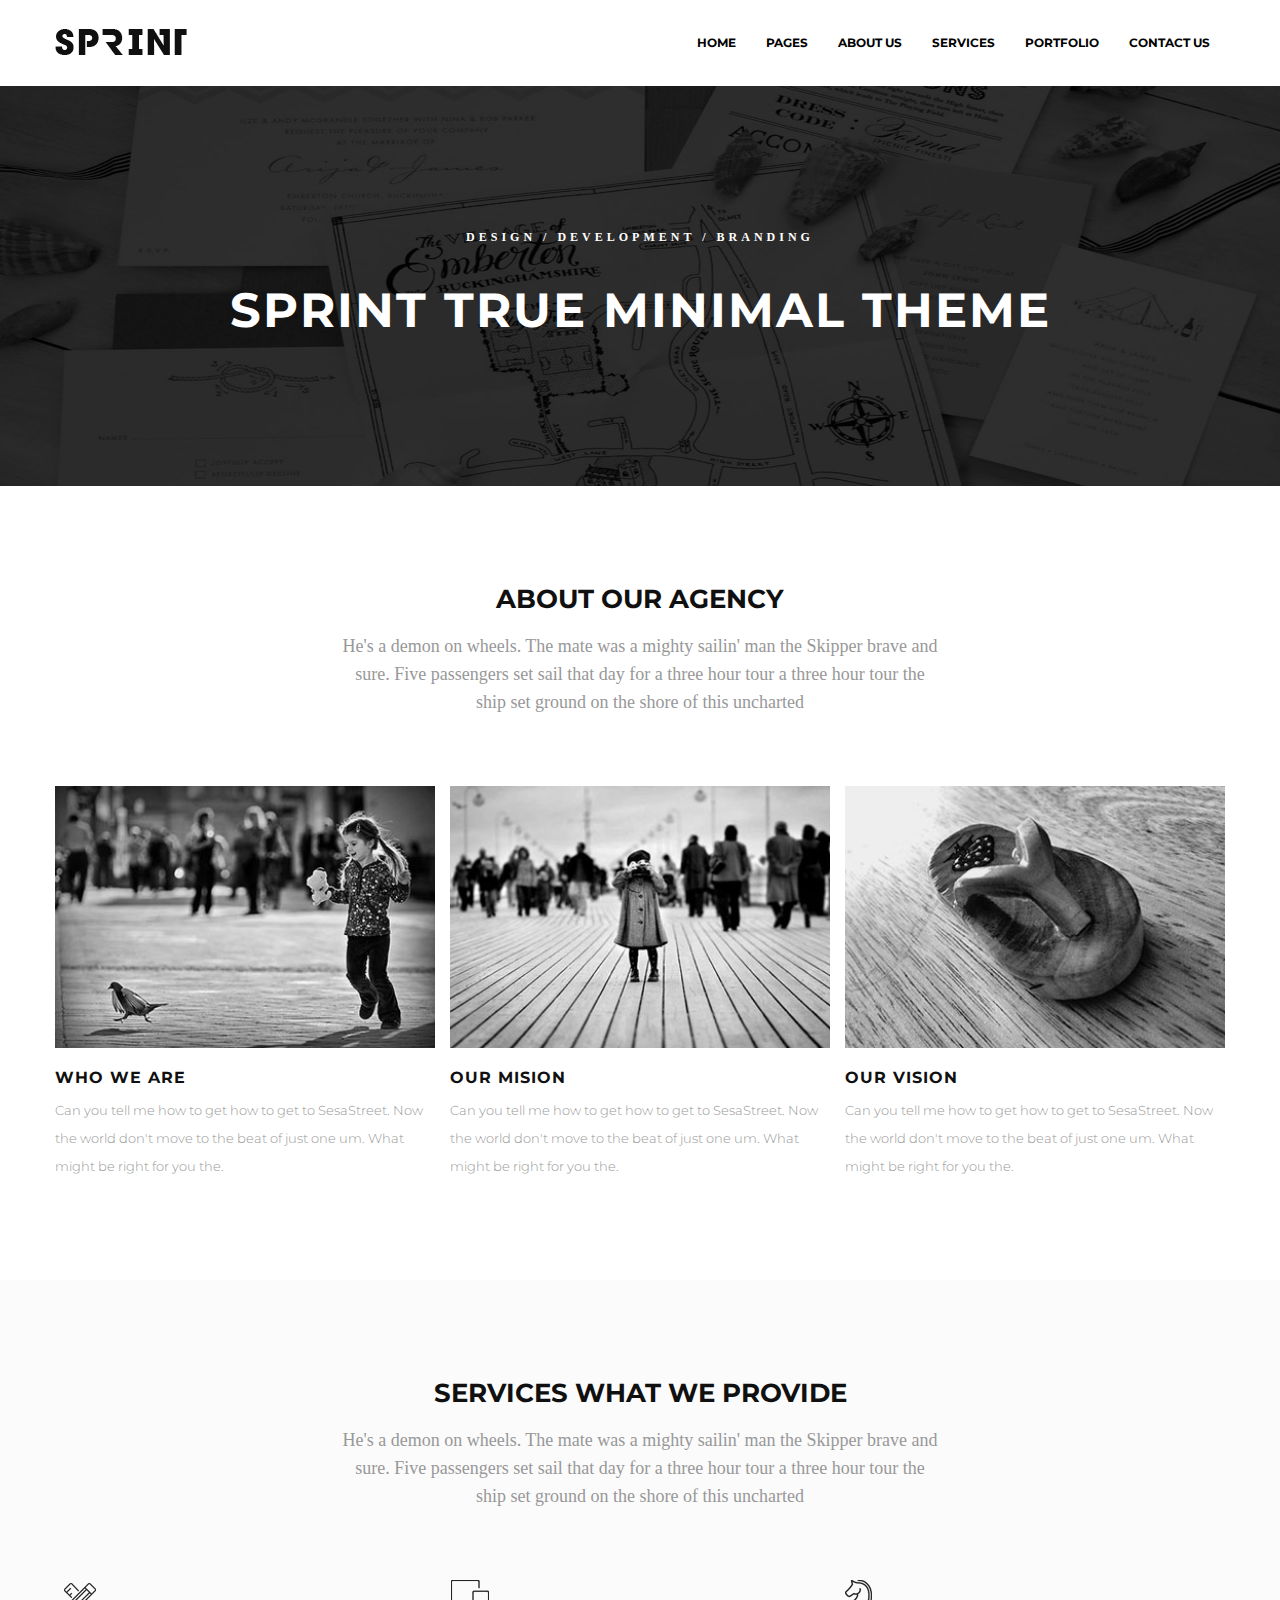
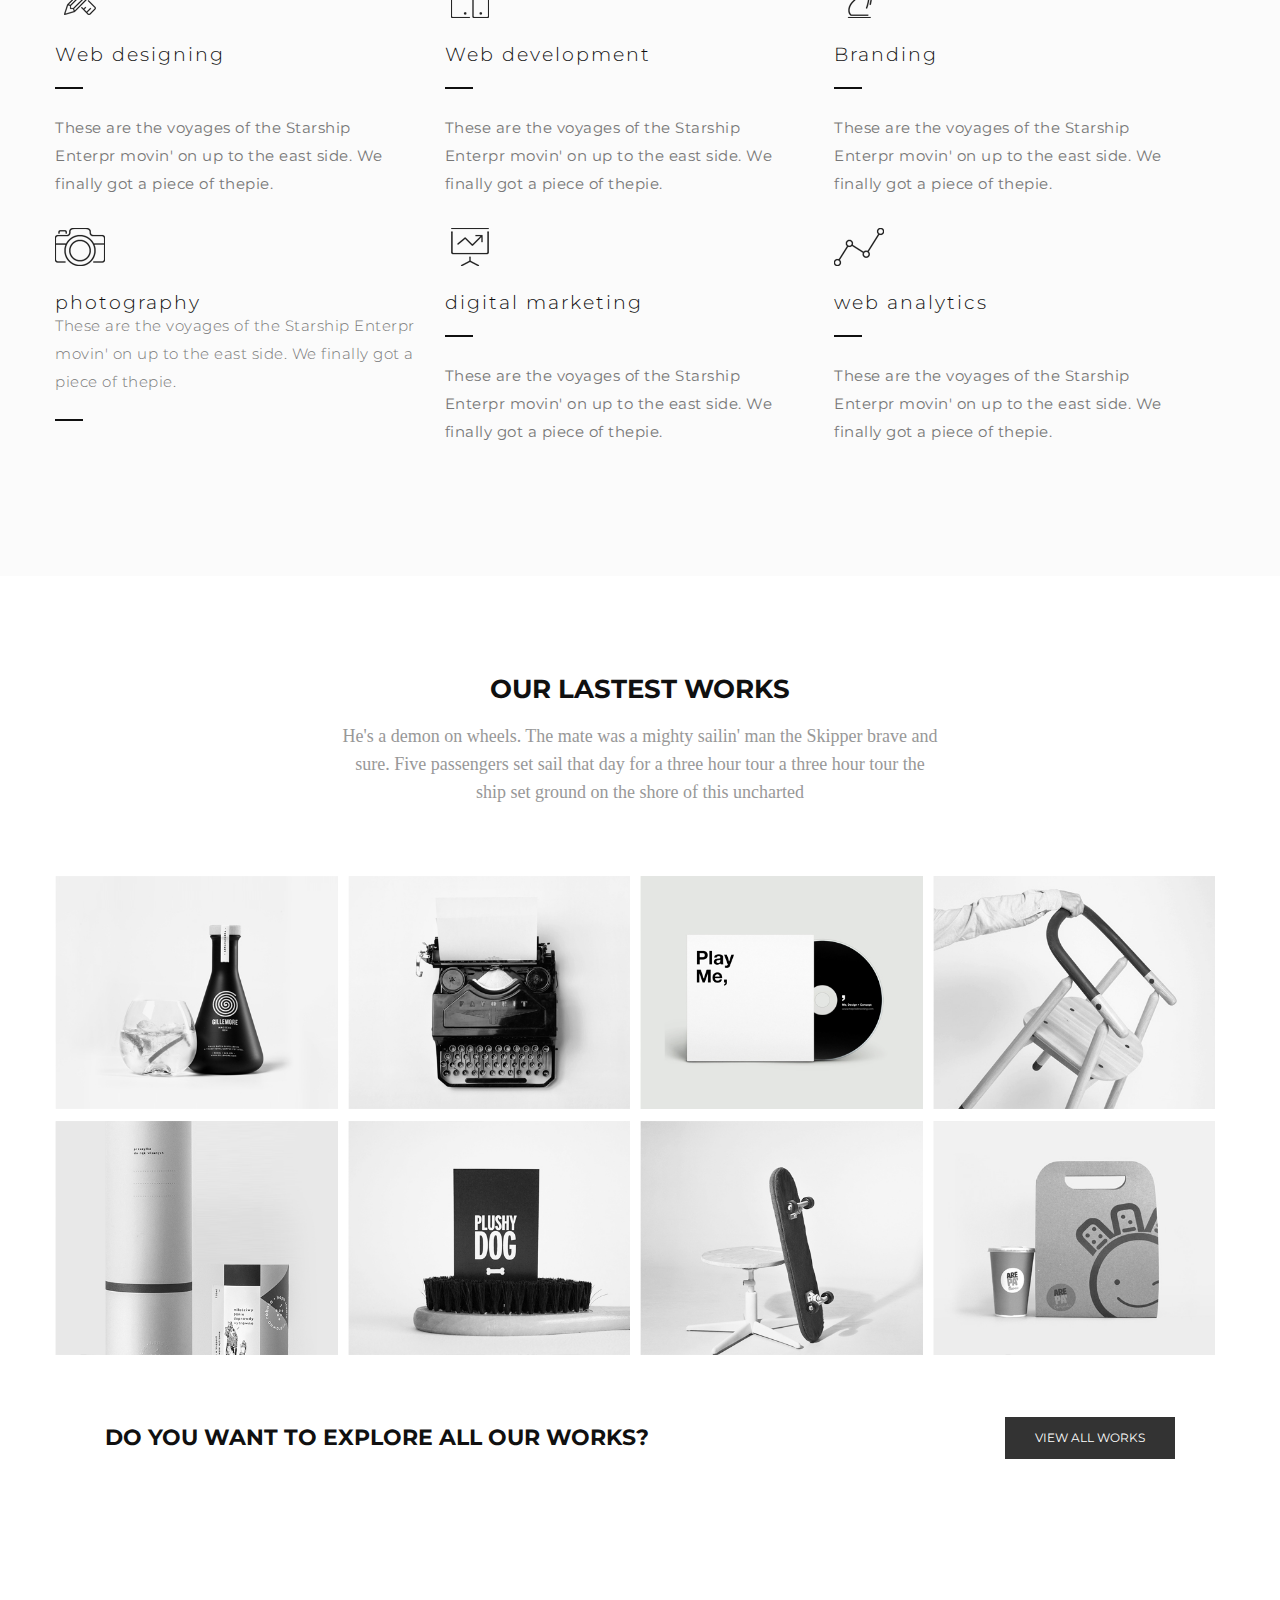
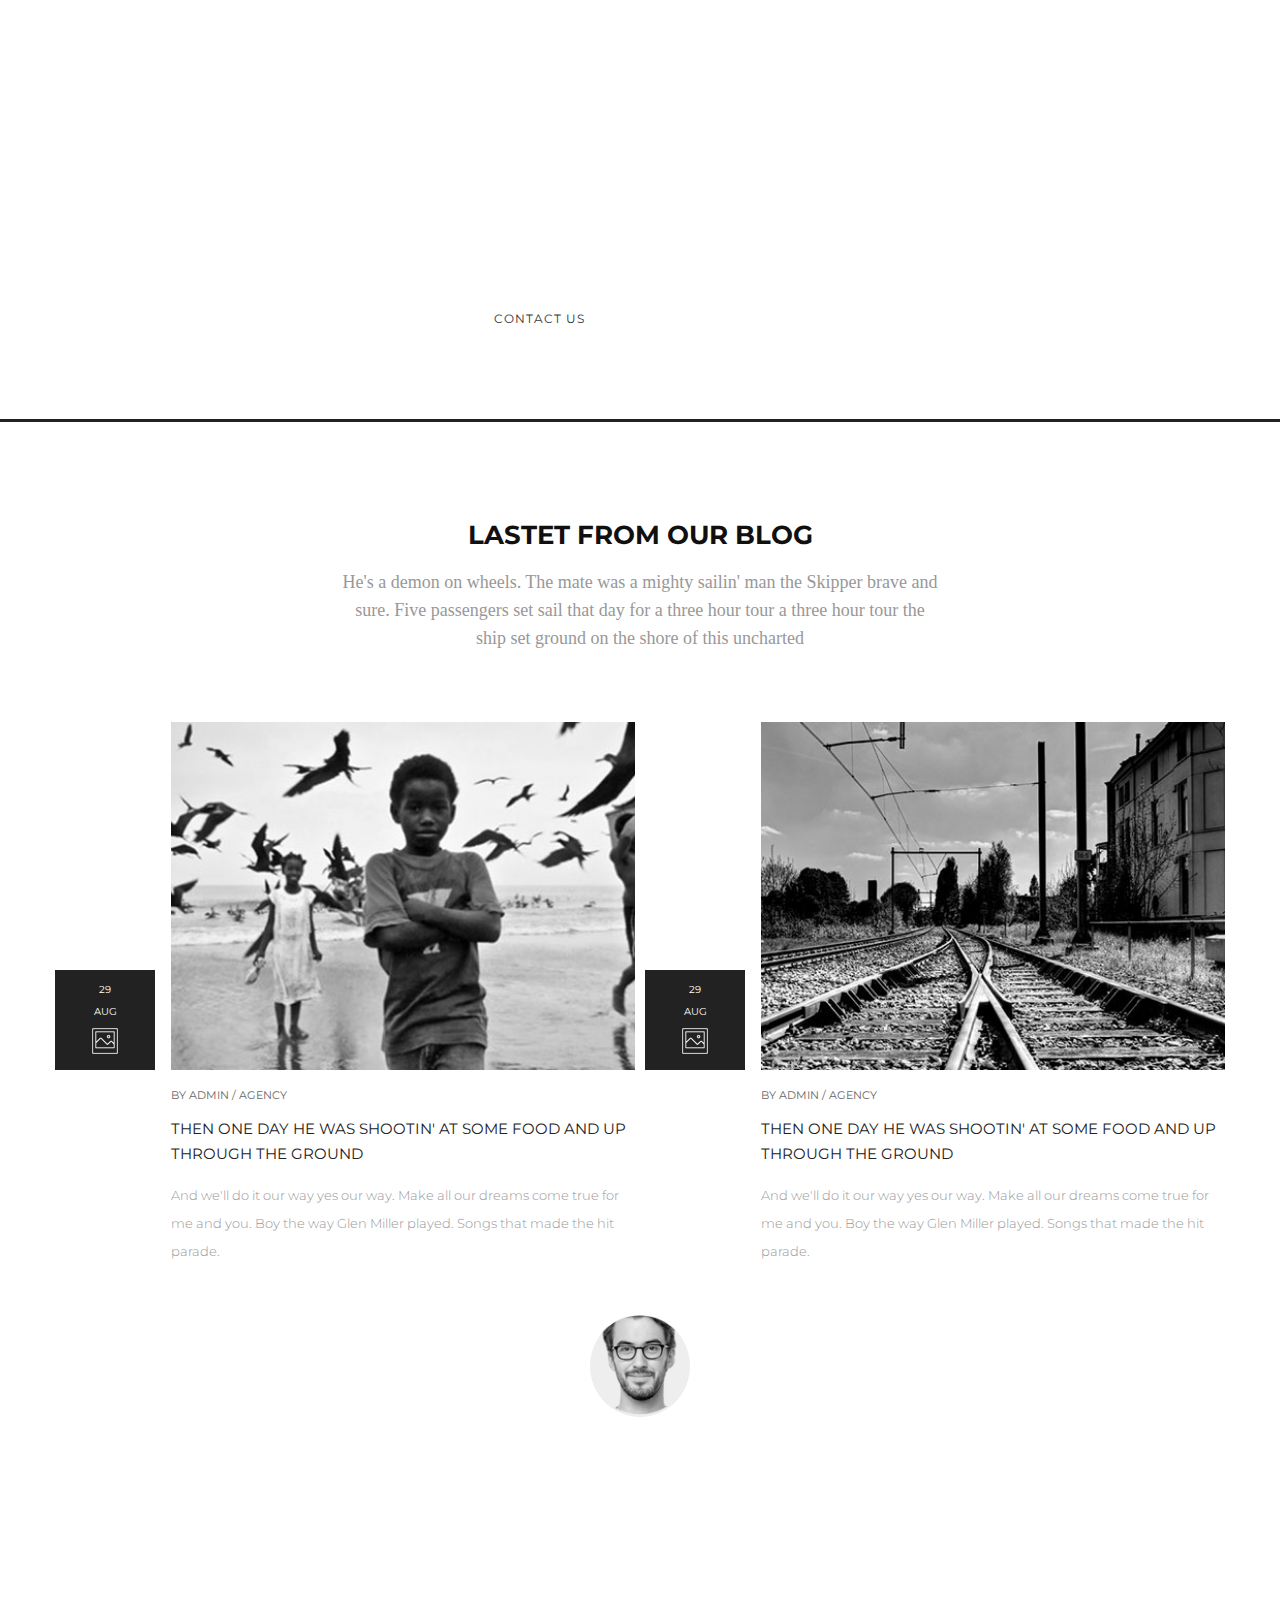
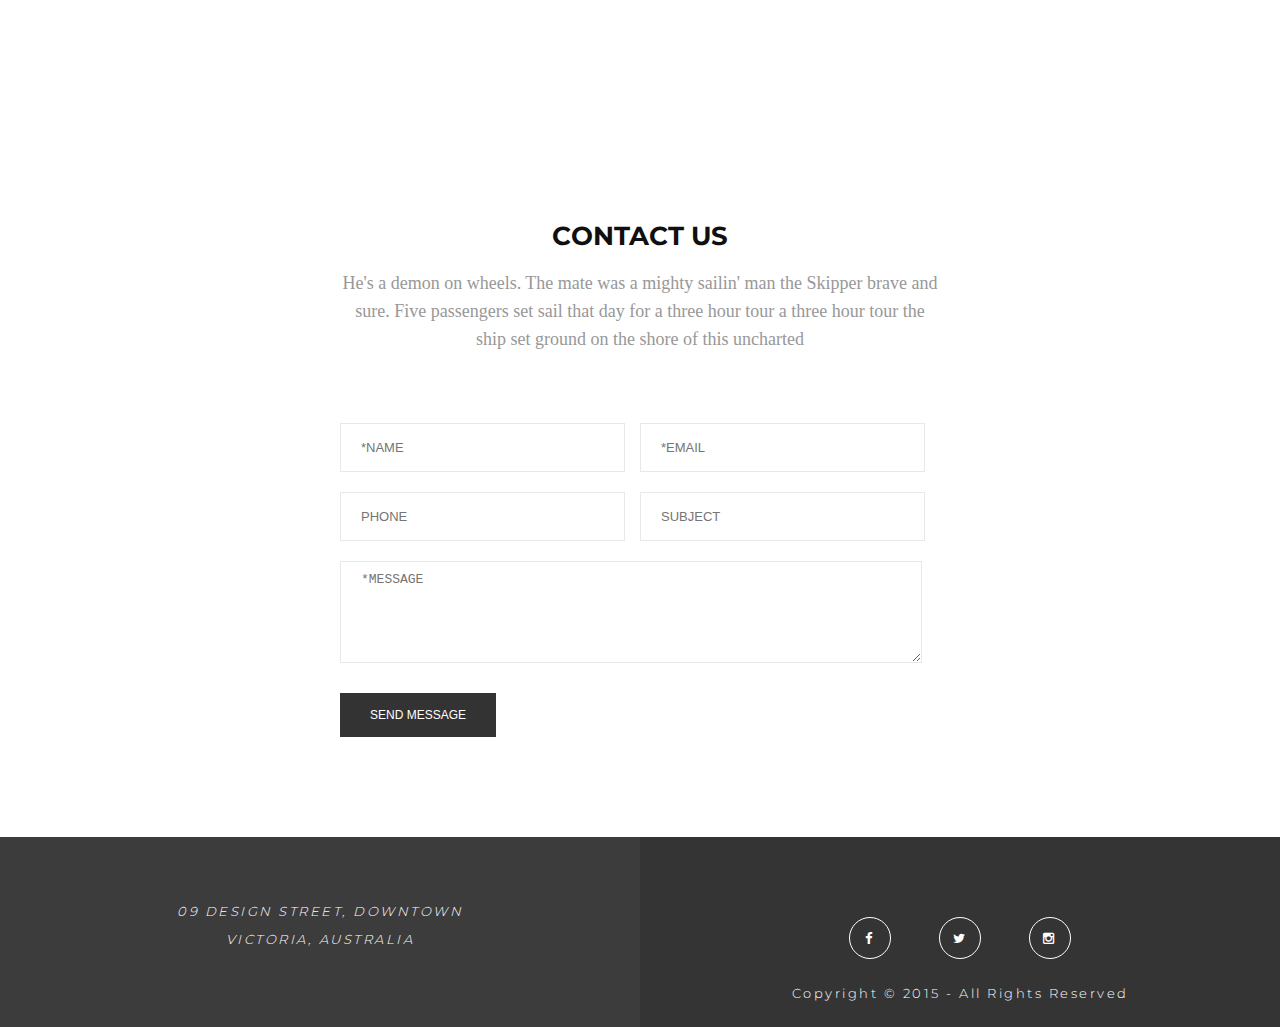
<file: index.html>
<!DOCTYPE html>
<html lang="en">
<head>
    <meta charset="UTF-8">
    <meta http-equiv="X-UA-Compatible" content="IE=edge">
    <meta name="viewport" content="width=device-width, initial-scale=1.0">
    <link rel="stylesheet" href="./reset.css" />
    <link rel="stylesheet" href="./style.css" />
    <link href="./font-awesome.min.css" rel="stylesheet" type="text/css" />
    <title>IronNetlify</title>
</head>
<body>
    <!--Header-->
    <header class="header">
        <section class="container">
            <div class="header__wrapper">
                <h1 class="header__logo">
                    <img src="./assets/img/logo.png"  alt="Sprint" />
                </h1>
                <nav class="header__navigation">
                    <ul>
                        <li class="header__navigation-item"><a href="#home" title="Home">Home</a></li>
                        <li class="header__navigation-item"><a href="#pages" title="Pages">Pages</a></li>
                        <li class="header__navigation-item"><a href="#about-us" title="Contact">About Us</a></li>
                        <li class="header__navigation-item"><a href="#services" title="Contact">Services</a></li>
                        <li class="header__navigation-item"><a href="#lastest-works" title="Portfolio">Portfolio</a></li>
                        <li class="header__navigation-item"><a href="#contact" title="Contact">Contact Us</a></li>
                    </ul>
                </nav>
            </div>
        </section>
    </header>
    <!--Header-->
    <!--Banner-->
    <section id="banner">
        <figure class="banner">
            <img class="banner__img" src="./assets/img/slide-1.jpeg" alt="slide"  role="presentation"/>
            <div class="banner__text" >
                <p class="banner__text-desc1">DESIGN / DEVELOPMENT / BRANDING</p>
                <p class="banner__text-desc2">SPRINT TRUE MINIMAL THEME</p>
            </div>
        </figure>
    </section>
    <!--Banner-->
    <!--About Us-->
    <section id="about-us" class="about-us section">
        <div class="container">
            <h3 class="section__title">ABOUT OUR AGENCY</h3>
            <p class="section__desc"> 
                He's a demon on wheels. The mate was a mighty sailin' man the
                Skipper brave and sure. Five passengers set sail that day for a
                three hour tour a three hour tour the ship set ground on the
                shore of this uncharted
            </p>
            <div class="section__wrapper">
                <article class="about-us__item">
                    <img class="about_us__item-img" src="./assets/img/about-img-1.jpeg" alt="who we are" />
                    <h6 class="about-us__item-title">WHO WE ARE</h6>
                    <p class="about-us__item-desc"> 
                        Can you tell me how to get how to get to SesaStreet. Now the
                        world don't move to the beat of just one um. What might be
                        right for you the.
                    </p>
                </article>
                <article class="about-us__item">
                    <img class="about_us__item-img" src="./assets/img/about-img-2.jpeg" alt="our mision" />
                    <h6  class="about-us__item-title">OUR MISION</h6>
                    <p class="about-us__item-desc">
                        Can you tell me how to get how to get to SesaStreet. Now the
                        world don't move to the beat of just one um. What might be
                        right for you the.
                    </p>
                </article>
                <article class="about-us__item">
                    <img class="about_us__item-img" src="./assets/img/about-img-3.jpeg" alt="our vision" />
                    <h6 class="about-us__item-title" >OUR VISION </h6>
                    <p class="about-us__item-desc">
                        Can you tell me how to get how to get to SesaStreet. Now the
                        world don't move to the beat of just one um. What might be
                        right for you the.
                    </p>
                </article>
            </div>
        </div>
    </section>
    <!--About Us-->
    <!--Services-->
    <section id="services" class="services section section--odd">
         <div class="container">
            <h3 class="section__title">SERVICES WHAT WE PROVIDE</h3>
            <p class="section__desc">           
                He's a demon on wheels. The mate was a mighty sailin' man the
                Skipper brave and sure. Five passengers set sail that day for a
                three hour tour a three hour tour the ship set ground on the
                shore of this uncharted          
            </p>
            <div class="section__wrapper">
                <article class="services__item">
                    <img class="services__item-img" src="./assets/img/icon-1.png" alt="Web designing" />
                    <h5 class="services__item-title">Web designing</h5>
                    <p class="services__item-desc">
                    These are the voyages of the Starship Enterpr movin' on up
                    to the east side. We finally got a piece of thepie.
                    </p>
                </article>
                <article class="services__item">
                    <img class="services__item-img" src="./assets/img/icon-2.png" alt="Web developmen" />
                    <h5 class="services__item-title">Web development</h5>               
                    <p class="services__item-desc">
                    These are the voyages of the Starship Enterpr movin' on up
                    to the east side. We finally got a piece of thepie.
                    </p>
                </article>
                <article class="services__item">
                    <img class="services__item-img" src="./assets/img/icon-3.png" alt="Branding" />
                    <h5 class="services__item-title">Branding</h5>                  
                    <p class="services__item-desc">
                    These are the voyages of the Starship Enterpr movin' on up
                    to the east side. We finally got a piece of thepie.
                    </p>
                </article>
                <article class="services__item">
                    <img class="services__item-img" src="./assets/img/icon-4.png" alt="photography" />
                    <h5 class="services__item-title">photography</5>
                    <p class="services__item-desc">
                    These are the voyages of the Starship Enterpr movin' on up
                    to the east side. We finally got a piece of thepie.
                    </p>
                </article>
                <article class="services__item">
                    <img class="services__item-img" src="./assets/img/icon-5.png" alt="digital marketing" />
                    <h5 class="services__item-title">digital marketing</h5>
                    <p class="services__item-desc">
                    These are the voyages of the Starship Enterpr movin' on up
                    to the east side. We finally got a piece of thepie.
                    </p>
                </article>
                <article class="services__item">
                    <img class="services__item-img" src="./assets/img/icon-6.png" alt="web analytics" />
                    <h5 class="services__item-title">web analytics</h5>
                    <p class="services__item-desc">
                    These are the voyages of the Starship Enterpr movin' on up
                    to the east side. We finally got a piece of thepie.
                    </p>
                </article>
            </div>
        </div>
    </section>
    <!--Services-->
    <!--Lastest Works-->
    <section id="lastest-works" class="lastest-works section">
        <div class="container">
            <h3 class="section__title">OUR LASTEST WORKS</h3>
            <p class="section__desc"> 
                He's a demon on wheels. The mate was a mighty sailin' man the
                Skipper brave and sure. Five passengers set sail that day for a
                three hour tour a three hour tour the ship set ground on the
                shore of this uncharted
            </p>
            <div class="section__wrapper">
                <!--Work1-->
                <article class="lastest-works__item">
                    <img class="lastest-works__item-img" src="./assets/img/folio-img-1.jpeg" alt="Awesome Projects" />
                    <div class="lastest-works__item-hover">
                        <a class="lastest-works__item-link" href="#"><i class="fa fa-link"></i></a>
                        <h6 class="lastest-works__item-title" >Awesome Projects</h6>
                    </div>
                </article>
                <!--Work1-->
                <!--Work2-->
                <article class="lastest-works__item">
                    <img class="lastest-works__item-img" src="./assets/img/folio-img-2.jpeg" alt="Awesome Projects" />
                    <div class="lastest-works__item-hover">
                        <a class="lastest-works__item-link" href="#"><i class="fa fa-link"></i></a>
                        <h6 class="lastest-works__item-title">Awesome Projects</h6>
                    </div>
                </article>
                <!--Work2-->
                <!--Work3-->
                <article class="lastest-works__item">
                    <img class="lastest-works__item-img" src="./assets/img/folio-img-3.jpeg" alt="Awesome Projects" />
                    <div class="lastest-works__item-hover">
                        <a class="lastest-works__item-link" href="#"><i class="fa fa-link"></i></a>
                        <h6 class="lastest-works__item-title">Awesome Projects</h6>
                    </div>
                </article>
                <!--Work3--> 
                <!--Work4-->
                <article class="lastest-works__item">
                    <img class="lastest-works__item-img" src="./assets/img/folio-img-4.jpeg" alt="Awesome Projects" />
                    <div class="lastest-works__item-hover">
                        <a class="lastest-works__item-link" href="#"><i class="fa fa-link"></i></a>
                        <h6 class="lastest-works__item-title">Awesome Projects</h6>
                    </div>
                </article>
                <!--Work4--> 
                <!--Work5-->
                <article class="lastest-works__item">
                    <img class="lastest-works__item-img" src="./assets/img/folio-img-5.jpeg" alt="Awesome Projects" />
                    <div class="lastest-works__item-hover">
                        <a class="lastest-works__item-link" href="#"><i class="fa fa-link"></i></a>
                        <h6 class="lastest-works__item-title" >Awesome Projects</h6>
                    </div>
                </article>
                <!--Work5-->
                <!--Work6-->
                <article class="lastest-works__item">
                    <img class="lastest-works__item-img" src="./assets/img/folio-img-6.jpeg" alt="Awesome Projects" />
                    <div class="lastest-works__item-hover">
                        <a class="lastest-works__item-link" href="#"><i class="fa fa-link"></i></a>
                        <h6 class="lastest-works__item-title" >Awesome Projects</h6>
                    </div>
                </article>
                <!--Work6-->
                <!--Work7-->
                <article class="lastest-works__item">
                    <img class="lastest-works__item-img" src="./assets/img/folio-img-7.jpeg" alt="Awesome Projects" />
                    <div class="lastest-works__item-hover">
                        <a class="lastest-works__item-link" href="#"><i class="fa fa-link"></i></a>
                        <h6 class="lastest-works__item-title">Awesome Projects</h6>
                    </div>
                </article>
                <!--Work7--> 
                <!--Work8-->
                <article class="lastest-works__item">
                    <img class="lastest-works__item-img" src="./assets/img/folio-img-8.jpeg" alt="Awesome Projects" />
                    <div class="lastest-works__item-hover">
                        <a class="lastest-works__item-link" href="#"><i class="fa fa-link"></i></a>
                        <h6 class="lastest-works__item-title">Awesome Projects</h6>
                    </div>
                </article>
                <!--Work8--> 
            </div>

            <div class="lastest-works-more">
                <h4 class="lastest-works-more__text">Do you want to explore all our works?</h4>
                <a class="lastest-works-more__button" href="#.">view all works</a>
            </div>
        </div>
    </section>
    <!--Lastest Works-->
    <!--Innovate-->
     <section class="innovate" id="innovate section">
        <article  class="container">
                <div class="innovate__wrapper">
                    <h3 class="innovate__title" >
                        We do innovative things, so that we can create awesome design
                    </h6>
                    <div class="innovate__actions">
                        <a class="innovate__button innovate__button-primary" href="#.">Contact Us</a>
                        <a class="innovate__button innovate__button-secondary" href="#.">Purchase Now</a>
                    </div>
                   
                </div>
        </article>
    </section>
    <!--Innovate-->
    <!--Blog-->
    <section id="blog" class="blog section">
        <div class="container">
            <h3 class="section__title">LASTET FROM OUR BLOG</h3>
            <p class="section__desc"> 
                He's a demon on wheels. The mate was a mighty sailin' man the
                Skipper brave and sure. Five passengers set sail that day for a
                three hour tour a three hour tour the ship set ground on the
                shore of this uncharted
            </p>
            <div class="section__wrapper">
                <article class="blog__item">     
                    <div class="blog__item-top">
                        <div class="blog__item-date">
                            29 <span> AUG</span>
                            <img src="./assets/img/icon-date-post.png" alt="icon-date"  role="presentation" />
                        </div>
                        <img class="blog__item-img" src="./assets/img/blog-1.jpeg" alt="Image Blog 1" />                                       
                    </div>
                    <div class="blog__item-bottom">
                        <p class="blog__item-by">By admin / Agency</p>
                        <a class="blog__item-link" href="#.">
                        Then one day he was shootin' at some food and up through the
                        ground
                        </a>
                        <p class="blog__item-desc">
                        And we'll do it our way yes our way. Make all our dreams
                        come true for me and you. Boy the way Glen Miller played.
                        Songs that made the hit parade.
                        </p>
                    </div>                   
                </article>
                <article class="blog__item">
                    <div class="blog__item-top">
                        <div class="blog__item-date">
                            29 <span> AUG</span>
                            <img src="./assets/img/icon-date-post.png" alt="icon-date" role="presentation" />
                        </div>
                        <img class="blog__item-img" src="./assets/img/blog-2.jpeg" alt="Image Blog 2" />                      
                    </div>
                    <div class="blog__item-bottom">
                        <p class="blog__item-by">By admin / Agency</p>
                        <a class="blog__item-link" href="#.">
                        Then one day he was shootin' at some food and up through the
                        ground
                        </a>
                        <p class="blog__item-desc">
                        And we'll do it our way yes our way. Make all our dreams
                        come true for me and you. Boy the way Glen Miller played.
                        Songs that made the hit parade.
                        </p>
                    </div>         
                </article>
            </div>
        </div>
      </section>
    <!--Blog-->
    <!--Tastimonials-->
    <section class="tastimonial" id="tastimonial section">
        <article  class="container">
                <div class="tastimonial__avatar">
                    <img src="./assets/img/avatar-1.png" alt="m-adnan"/>
                </div>
                <div class="tastimonial__wrapper">
                    <h6 class="tastimonial__name" >M_ADNAN</h6>
                    <p class="tastimonial__location" >Sydney, Australia </p>
                    <quote class="tastimonial__quote" >
                    So this is the tale of our castaways they're here for a make
                    the best long long time. They'll have to of things uphill
                    climb. Straightnin' the curves.Well the first thing you know
                    Jeds a millionaire. Kinfolk said Jed move away from there.
                    </quote>
                </div>
        </article>
    </section>
    <!--Tastimonials-->
    <!--Contact Us-->
    <section id="contact" class="contact section">
        <div class="container">
            <h3 class="section__title">CONTACT US</h3>
            <p class="section__desc"> 
                He's a demon on wheels. The mate was a mighty sailin' man the
                Skipper brave and sure. Five passengers set sail that day for a
                three hour tour a three hour tour the ship set ground on the
                shore of this uncharted
            </p>
            <div class="section__wrapper">
            <form action="" method="post">
                <div class="contact__form-top">   
                    <div>     
                        <fieldset class="contact__form-fieldset">
                            <label for="name">
                            <input type="text" name="name" id="name" placeholder="*NAME">
                            </label>
                        </fieldset>
                        <fieldset class="contact__form-fieldset">
                            <label for="email">
                            <input type="text" name="email" id="email" placeholder="*EMAIL">
                            </label>             
                        </fieldset> 
                    </div>  
                    <div> 
                        <fieldset class="contact__form-fieldset">
                            <label for="company">
                            <input type="text" name="company" id="company" placeholder="PHONE">
                            </label>             
                        </fieldset>                                         
                        <fieldset class="contact__form-fieldset">
                            <label for="website">
                                <input type="text" name="website" id="website" placeholder="SUBJECT">
                            </label>             
                        </fieldset>
                    </div> 
                </div>
                <div class="contact__form-bottom">  
                    <fieldset class="contact__form-fieldset">
                        <label for="message">
                            <textarea  name="message" id="message" rows="5" placeholder="*MESSAGE"></textarea>
                        </label>             
                    </fieldset>
                    <button  class="contact__form-button" type="submit" value="submit">
                        Send message
                    </button>
                </div>
            </form>
            </div>
        </div>
    </section>
    <!--Contact Us-->
    <!--Footer-->
    <footer class="footer">
            <div class="footer-address">
                <address>
                    09 DESIGN STREET, DOWNTOWN<br/>
                    VICTORIA, AUSTRALIA
                </address>
            </div>
            <div class="footer-contact">
                <ul>
                    <li class="footer-contact__item"><a href="" target="_blank"><i class="fa fa-facebook"></i></a></li>
                    <li class="footer-contact__item"><a href="" target="_blank"><i class="fa fa-twitter"></i></a></li>
                    <li class="footer-contact__item"><a href="" target="_blank"><i class="fa fa-instagram"></i></a></li>
                </ul>
                <p class="footer-contact__text">Copyright © 2015 - All Rights Reserved</p>
            </div>
    </footer>
    <!--Footer-->
    
</body>
</html>
</file>
<file: style.css>
/*Fonts */
@font-face {
    font-family: 'Montserrat';
    src: url('./assets/fonts/Montserrat-Regular.eot');
    src: url('./assets/fonts/Montserrat-Regular.eot?#iefix') format('embedded-opentype'),
        url('./assets/fonts/Montserrat-Regular.woff2') format('woff2'),
        url('./assets/fonts/Montserrat-Regular.woff') format('woff'),
        url('./assets/fonts/Montserrat-Regular.svg#Montserrat-Regular') format('svg');
    font-weight: normal;
    font-style: normal;
    font-display: swap;
}

@font-face {
    font-family: 'Montserrat';
    src: url('./assets/fonts/Montserrat-Bold.eot');
    src: url('./assets/fonts/Montserrat-Bold.eot?#iefix') format('embedded-opentype'),
        url('./assets/fonts/Montserrat-Bold.woff2') format('woff2'),
        url('./assets/fonts/Montserrat-Bold.woff') format('woff'),
        url('./assets/fonts/Montserrat-Bold.svg#Montserrat-Bold') format('svg');
    font-weight: bold;
    font-style: normal;
    font-display: swap;
}

@font-face {
    font-family: 'Montserrat';
    src: url('./assets/fonts/Montserrat-Light.eot');
    src: url('./assets/fonts/Montserrat-Light.eot?#iefix') format('embedded-opentype'),
        url('./assets/fonts/Montserrat-Light.woff2') format('woff2'),
        url('./assets/fonts/Montserrat-Light.woff') format('woff'),
        url('./assets/fonts/Montserrat-Light.svg#Montserrat-Light') format('svg');
    font-weight: 300;
    font-style: normal;
    font-display: swap;
}



html,
body {
  font-family: 'Montserrat', sans-serif;
  font-weight: normal;
  font-size: 10px;
  line-height: 1;
  color:#000;
}


/* Shared */
.container {
    max-width: 1170px;
    padding-right: 15px;
    padding-left: 15px;
    margin-right: auto;
    margin-left: auto;
}

.section {
    padding-top: 10rem; 
    padding-bottom:10rem; 
}
.section--odd {
    background-color: #fbfbfb;
}

.section__title {
    font-size:2.6rem;
    color: #101010;
    width:100%;
    text-align:center; 
    text-transform: uppercase;
    max-width: 600px;
    margin:0 auto;
}
.section__desc {
    color: #989898;
    font-size: 1.8rem;
    font-family: serif;
    line-height: 2.8rem;
    width:100%;
    text-align:center; 
    max-width: 600px;
    margin:0 auto;
}
.section__title + .section__desc {
    margin-top:2rem; 
}

.section__wrapper {
    margin-top: 7rem; 
}



/* Header */
.header__wrapper {
    display:flex;  
    justify-content: space-between;
    align-items: center;
    height:86px;
    width:100%;  
}
.header__navigation ul {
    display:flex; 
}
.header__navigation-item {
    margin: 0 1.5rem; 
    font-size:1.2rem; 
    font-weight:bold; 
    text-transform: uppercase;
}
.header__navigation a {
    color:#000;
    text-decoration: none;
}

/* Banner */
.banner {
    position:relative; 
    height: 400px; 
}
.banner__img {
    width:100%; 
    height:100%;  
}
.banner__text {
    position:absolute;
    top: 0; 
    left:0; 
    color: #fff; 
    text-align:center; 
    width: 100%;
    height: 100%;
    display:flex;
    flex-direction: column;
    justify-content: center;
    text-transform: uppercase;
}
.banner__text-desc1 {
    font-family: serif;
    font-size: 1.2rem;
    font-weight: bold;
    letter-spacing: 4px;
    line-height: 1.7rem;  
}
.banner__text-desc2 {
    font-size: 4.8rem;
    font-weight: bold;
    letter-spacing: 2px;
    line-height: 6.8rem; 
}
.banner__text-desc1 + .banner__text-desc2 {
    margin-top: 3rem; 
}

/* About us */
.about-us .section__wrapper {
    display: flex;
}
.about-us__item {
    width: 33.3% ; 
}
.about_us__item-img {
    width: 100% ;
    height:auto; 
}
.about-us__item  + .about-us__item{
  margin-left:1.5rem;
}
.about-us__item-title {
    color: #101010;
    text-transform: uppercase;
    margin-top:2rem; 
    font-size: 1.6rem;
    letter-spacing: 1px;
}
.about-us__item-desc {
    color: #989898;
    font-size: 1.3rem;
    line-height: 2.8rem;
    font-weight: 300; 
}
.about-us__item-title + .about-us__item-desc {
    margin-top:1rem; 
}

/* Services */

.services .section__wrapper::after {
    display: block;
    content: "";
    clear: both;
}
.services__item {
    width: calc( 33.3% - 3rem) ;
    margin-bottom: 3rem;  
    display:block;
    float:left; 
 }
 .services__item  + .services__item {
     margin-left:3rem; 
 }
.services__item:nth-child(3n+1){
     margin-left:0; 
}
.services__item-title {
    position: relative;
     color: #101010;
     font-size: 1.9rem;
     font-weight: 300;
     margin-top:2.5rem;
     letter-spacing: 2px;
}
.services__item-title::after {
    position:absolute;
    left:0;
    bottom: -2.5rem;
    content:"";
    background-color: #101010;
    width: 2.8rem;
    height: 2px;
    border: none;
}
.services__item-desc {
    font-size: 1.5rem;
    color: #777777;
    letter-spacing: 0.5px;
    line-height: 2.8rem; 
}
.services__item-title + .services__item-desc {
    margin-top:5rem; 
}

/* Lastest Works */

.lastest-works .section__wrapper::after {
    display: block;
    content: "";
    clear: both;
}
.lastest-works__item {
    position: relative;
    width: calc( 25% - 1rem) ;
    margin-bottom: 1rem;  
    display:block;
    float:left; 
 }
 .lastest-works__item  + .lastest-works__item {
     margin-left:1rem; 
 }
 .lastest-works__item:nth-child(4n+1){
     margin-left:0; 
}
.lastest-works__item-img {
    width: 100% ;
    height:auto; 
}
.lastest-works__item-hover {
    position:absolute;
    top:0;
    left:0; 
    width:100%;
    height:100%;
    text-align:center; 
    display:flex;
    flex-direction: column;
    justify-content: center;
}
.lastest-works__item-hover:hover  {
    background-color: rgba(34, 34, 34, 0.9);
    color: #101010;
    font-size: 1.3rem; 
}
.lastest-works__item-link {
    height: 5rem;
    width: 5rem;
    background-color: #fff;
    color: #272727;
    border-radius: 50%;
    line-height: 5.4rem;
    font-size: 1.6rem;
    margin: 0 auto;
    display:none; 

}
.lastest-works__item-title {
    color: #fff;
    display: inline-block;
    font-size: 1.4rem;
    font-weight: bold;
    font-style: italic;
    display: none;

}

.lastest-works__item-link + .lastest-works__item-title {
    margin-top:1rem;
}

.lastest-works__item-hover:hover .lastest-works__item-title,
.lastest-works__item-hover:hover .lastest-works__item-link {
    display:block;
}
.lastest-works__item-hover .lastest-works__item-link:hover {
    background-color: yellow;
    color: #FFF; 
}

.lastest-works-more {
    padding: 5rem; 
    display:flex;
    justify-content: space-between;
    align-items: center;
}

.lastest-works-more__text {
    font-size:2.2rem;
    color:#101010;
    text-transform: uppercase;
}

.lastest-works-more__button {
    background: #333333;
    color: #fff;
    padding:1.5rem 3rem;
    font-size:1.2rem;
    text-decoration: none;
    text-transform: uppercase;
}


/* Innovate */
.innovate {
    position: relative;
    background-image: url(./assets/img/bg-1.jpeg);
    background-position: center;
    background-attachment:fixed; 
}

.innovate__wrapper {
    max-width: 500px;
    margin:0 auto;
    text-align: center;
    color: #FFF;
    padding-top:80px;
    padding-bottom:80px;
}
.innovate__title {
    font-size: 3.6rem;
    color: #fff;
    line-height: 6rem;
    letter-spacing: 1px;
    font-weight: 300;
}
.innovate__actions {
    display:flex; 
    justify-content: center; 
}
.innovate__button {
    display: inline-block;
    padding: 1.3rem 3rem;
    font-size: 1.2rem;
    border: 1px solid #35373e;
    text-transform: uppercase;
    border-radius: 0px;
    letter-spacing: 1px;
    text-decoration: none;
    margin-left:1rem;
    margin-right:1rem;
}
.innovate__button-primary {
    color:#333;
    background-color: #fff;
    border:1px solid #fff;
}
.innovate__button-secondary {
    color:#fff;
    border:1px solid #fff;
}
.innovate__title + .innovate__actions {
    margin-top:3rem;
}

/* Blog */
.blog {
    border-top:3px solid #222222;
}
.blog .section__wrapper {
    display: flex;
}
.blog__item {
    width: 50% ; 
}

.blog__item  + .blog__item{
  margin-left:1rem;
}
.blog__item-top {
    display:flex; 
    justify-content: space-between;
    align-items: flex-end;
}
.blog__item-date {
    display: flex;
    flex-direction: column;
    justify-content: space-around;
    width:8rem; 
    height:8rem;
    padding:1rem;
    margin-right:1rem; 
    color: #fff;
    text-align: center;
    background: #222222;
}
.blog__item-date img {
    width:2.6rem;
    height:2.6rem; 
    display:block;
    margin:0 auto;
}
.blog__item-date span {
    display:block;
}
.blog__item-img {
  width:80%; 
  height:auto; 
}

.blog__item-bottom {
    padding-left:20%;
}
.blog__item-by {
    font-size:1.1rem; 
    color: #666666;
    text-transform: uppercase;
    margin-top:2rem; 
}
.blog__item-link {
    display:inline-block;
    font-size: 1.5rem;
    text-transform: uppercase;
    color: #222222;
    line-height: 2.5rem;
    text-decoration: none;
}
.blog__item-desc {
    color: #989898;
    font-size: 1.3rem;
    line-height: 2.8rem;
    font-weight: 300;
}
.blog__item-by + .blog__item-link,
.blog__item-link + .blog__item-desc {
    margin-top:1.5rem; 
}

/* Tastimonial */
.tastimonial {
    position: relative;
    background-image: url(./assets/img/testi-bg.jpeg);
    background-position: center;
    background-attachment:fixed; 
}
.tastimonial__avatar {
    position: absolute;
    top:-5rem;
    left:calc( 50% - 5rem);
    background-color: #eee;
    border-radius: 50%;
}
.tastimonial__avatar img {
    width:10rem;
    height:10rem;
}
.tastimonial__wrapper {
    max-width: 500px;
    margin:0 auto;
    text-align: center;
    color: #fff;
    padding-top:80px;
    padding-bottom:80px;
}
.tastimonial__name {
    font-size: 1.6rem;
    font-weight: bold;
    text-transform: uppercase;
}
.tastimonial__location {
    font-size: 1rem;
    font-style: italic;
    text-transform: uppercase;
}

.tastimonial__quote {
    display: block;
    font-size: 1.4rem;
    line-height: 3.3rem;
    letter-spacing: 0.4px;
}
.tastimonial__name + .tastimonial__location {
    margin-top:1rem; 
}
.tastimonial__location + .tastimonial__quote {
    margin-top:3rem;
}


/* Contact */

.contact__form-top,
.contact__form-bottom {
    max-width: 600px;
    margin:0 auto;
}

.contact__form-top + .contact__form-bottom {
    margin-top:2rem;
}

.contact__form-top > * {
    display:flex;
    justify-content: space-between;
    margin-bottom:2rem;
 }

 .contact__form-top .contact__form-fieldset,
 .contact__form-fieldset input,
 .contact__form-fieldset label {
    display:block; 
    width: 90%;
 }

 .contact__form-fieldset textarea {
    width:100%;
    height:8rem;
    padding:10px 20px
 }

 .contact__form-fieldset input {
    height: 47px;
    padding: 0 20px;
 }

 .contact__form-fieldset input,
 .contact__form-fieldset textarea {
    display: block;
    font-size: 13px;
    border: 1px solid #e8e8e8;
    background: #fff;
    color: #000
}

.contact__form-button {
    background: #333333;
    color: #fff;
    padding: 1.5rem 3rem;
    font-size: 1.2rem;
    text-decoration: none;
    text-transform: uppercase;
    margin-top:3rem;
    border:none;
}

/* Footer */
.footer {
    display:flex;
}
.footer > * {
    width:50%; 
    color: #fff;
    letter-spacing: 2.5px;
    font-size: 1.3rem;
    line-height: 2.8rem;
    font-weight:300;
    text-align: center;
    padding: 6rem 5rem 5rem 5rem;
}
.footer-address {    
    background: #3c3c3c;
    text-transform: uppercase;  
}
.footer-contact {
    padding-top:8rem; 
    padding-bottom:2rem; 
    background: #343434;
}
.footer-contact ul {
    display:flex;
    width:50%;
    justify-content: space-around;
    margin:0 auto;
}
.footer-contact__item {
    border:1px solid #fff;
    border-radius:50%;
    width: 4rem;
    height:4rem;
    display:flex;
    justify-content: center;
    align-items: center;
}
.footer-contact__item a {
    color: #fff;
}
.footer-contact__item:hover {
   background-color:#0072b2 ;
   border:1px solid #0072b2;
}

.footer-contact ul + .footer-contact__text {
    margin-top:2rem; 
}
</file>
